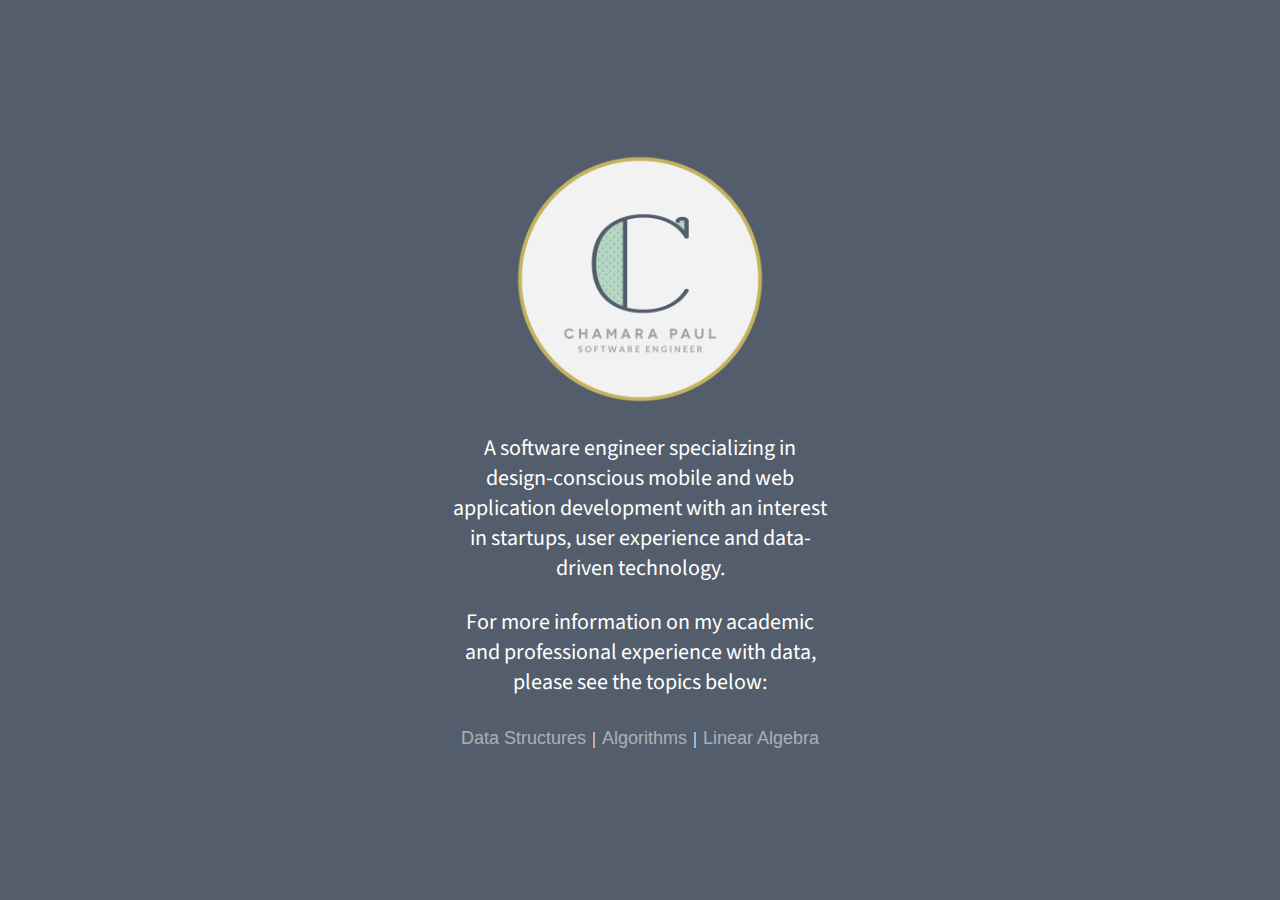
<file: datascience/index.html>
<!DOCTYPE html>
<html>
<head>
  <meta charset="utf-8" />
  <title>Chamara Paul | DATASCIENCE</title>
  <meta name="viewport" content="width=450, maximum-scale=1"/>
  <link rel="stylesheet" href="css/style.css" />
  <link rel="stylesheet" href="css/animate.css" />
  <link href='http://fonts.googleapis.com/css?family=Source+Sans+Pro:200,300,400,600,700' rel='stylesheet' type='text/css'>
</head>
<body>
  <div id="wrap">
    <div id="contain">
      <div class="animated fadeIn" id="content">
        <div id="header">
          <header>
            <img class="avatar hover" src="img/chamara@2x1.png" alt="Chamara Paul"/>
          </header>
        </div>
        <p id="intro">A software engineer specializing in design-conscious mobile and web application development with an interest in startups, user experience and data-driven technology.</p> 
        <p id="intro">For more information on my academic and professional experience with data, please see the topics below:</p> 
        <p class="animated fadeInUp" id="networks">
          <a href="datastructures.html">Data Structures</a> &nbsp;|&nbsp; <a href="algorithms.html">Algorithms</a> &nbsp;|&nbsp; <a href="linearalgebra.html">Linear Algebra</a>
        </p>
      </div>
    </div>
  </div>
  <script>
    (function(i,s,o,g,r,a,m){i['GoogleAnalyticsObject']=r;i[r]=i[r]||function(){
      (i[r].q=i[r].q||[]).push(arguments)},i[r].l=1*new Date();a=s.createElement(o),
      m=s.getElementsByTagName(o)[0];a.async=1;a.src=g;m.parentNode.insertBefore(a,m)
    })(window,document,'script','//www.google-analytics.com/analytics.js','ga');

    ga('create', 'UA-7852390-5', 'chamarapaul.github.io');
    ga('send', 'pageview');

  </script>
</body>
</html>
</file>
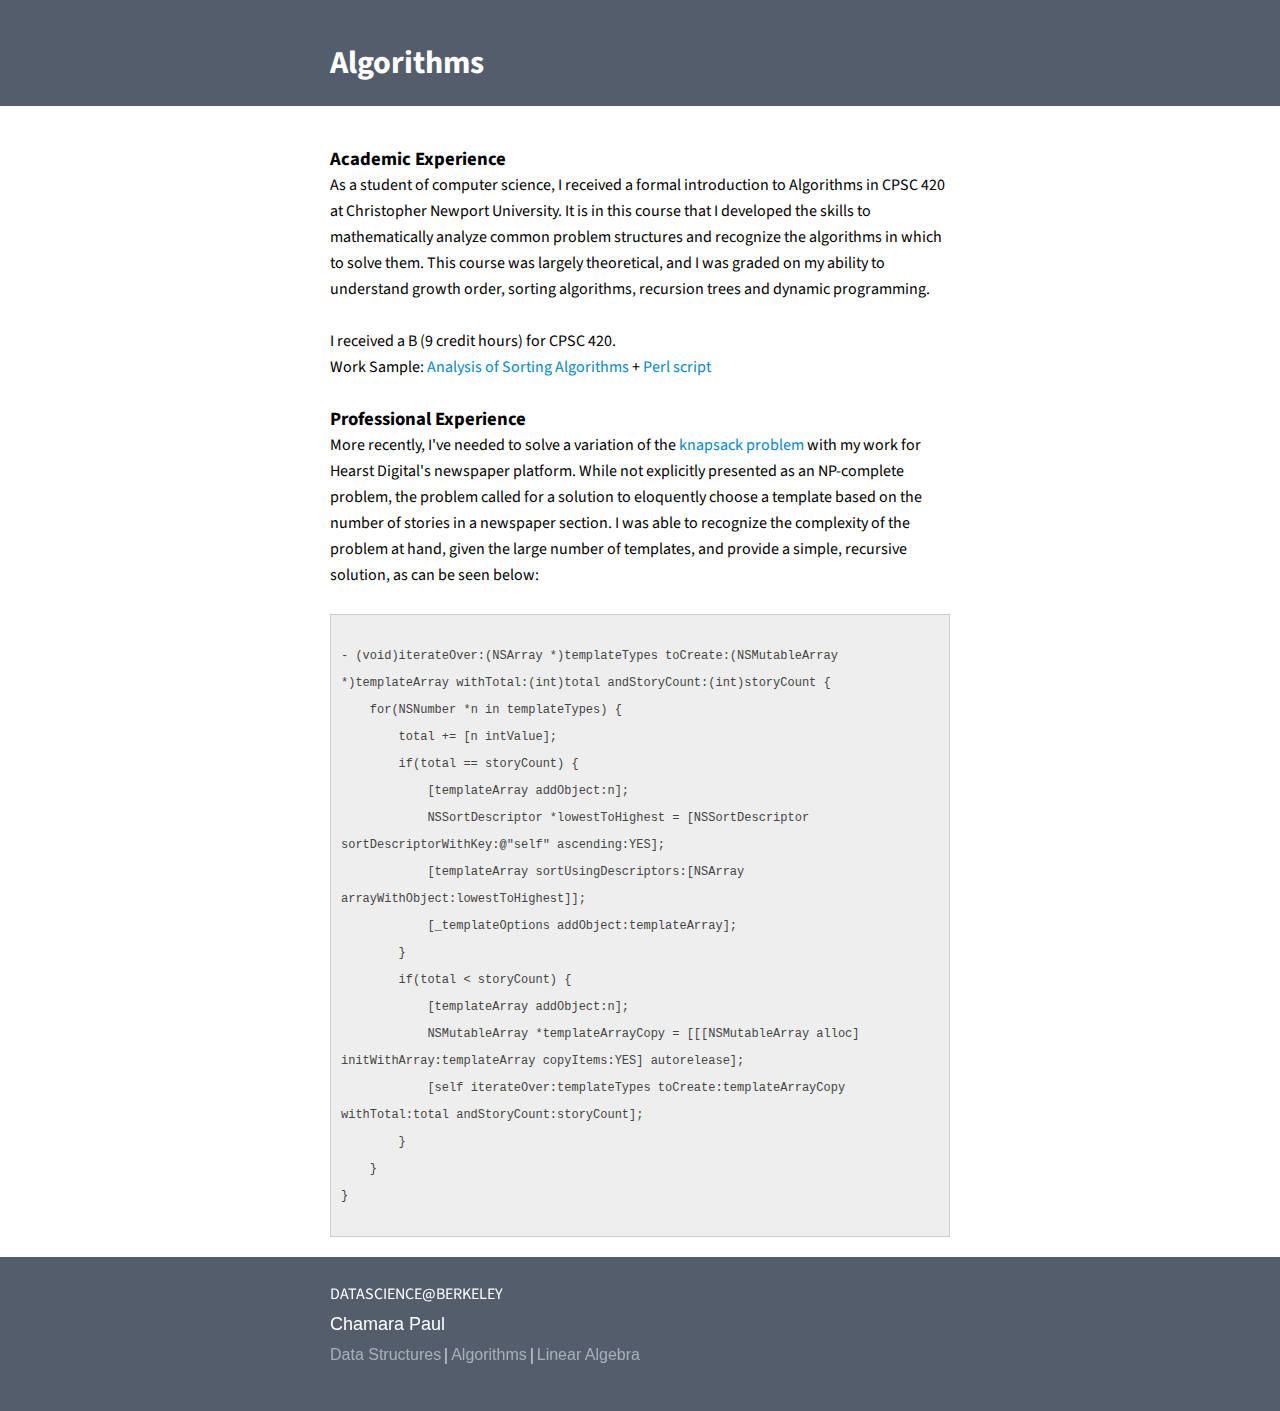
<file: datascience/algorithms.html>
<!DOCTYPE html>
<html>
<head>
  <meta charset="utf-8" />
  <title>Chamara Paul | DATASCIENCE | Algorithms</title>
  <meta name="viewport" content="width=450, maximum-scale=1"/>
  <link rel="stylesheet" href="css/style.css" />
  <link rel="stylesheet" href="css/animate.css" />
  <link href='http://fonts.googleapis.com/css?family=Source+Sans+Pro:200,300,400,600,700' rel='stylesheet' type='text/css'>
</head>
<body>
  <div id="header_wrap" class="outer">
    <header class="inner">
      <h1 id="project_title">Algorithms</h1>
    </header>
  </div>
  <div id="main_content_wrap" class="outer">
    <section id="main_content" class="inner">
      <h3>Academic Experience</h3>
        <p>As a student of computer science, I received a formal introduction to Algorithms in CPSC 420 at Christopher Newport University. It is in this course that I developed the skills to mathematically analyze common problem structures and recognize the algorithms in which to solve them. This course was largely theoretical, and I was graded on my ability to understand growth order, sorting algorithms, recursion trees and dynamic programming.</p></br>
        <p>I received a B (9 credit hours) for CPSC 420.</p>  
        <p>Work Sample: <a href="algorithms_cpaul.docx">Analysis of Sorting Algorithms</a> + <a href="https://github.com/chamarapaul/chamarapaul.github.io/blob/master/datascience/algorithms_cpaul.pl" target="_blank">Perl script</a></p>
        </br>

        <h3>Professional Experience</h3>
        <p>More recently, I've needed to solve a variation of the <a href="https://en.wikipedia.org/wiki/Knapsack_problem" target="_blank">knapsack problem</a> with my work for Hearst Digital's newspaper platform. While not explicitly presented as an NP-complete problem, the problem called for a solution to eloquently choose a template based on the number of stories in a newspaper section. I was able to recognize the complexity of the problem at hand, given the large number of templates, and provide a simple, recursive solution, as can be seen below:</p>
        </br>

        <pre><code>
- (void)iterateOver:(NSArray *)templateTypes toCreate:(NSMutableArray *)templateArray withTotal:(int)total andStoryCount:(int)storyCount {
    for(NSNumber *n in templateTypes) {
        total += [n intValue];
        if(total == storyCount) {
            [templateArray addObject:n];
            NSSortDescriptor *lowestToHighest = [NSSortDescriptor sortDescriptorWithKey:@"self" ascending:YES];
            [templateArray sortUsingDescriptors:[NSArray arrayWithObject:lowestToHighest]];
            [_templateOptions addObject:templateArray];
        }
        if(total < storyCount) {
            [templateArray addObject:n];
            NSMutableArray *templateArrayCopy = [[[NSMutableArray alloc] initWithArray:templateArray copyItems:YES] autorelease];
            [self iterateOver:templateTypes toCreate:templateArrayCopy withTotal:total andStoryCount:storyCount];
        }
    }
}
        </code></pre>
      </section>
    </div>
    <div id="footer_wrap" class="outer">
      <footer class="inner">
        <p id="networks">DATASCIENCE@BERKELEY</p>
        <p id="networks"><a class="name" href="index.html">Chamara Paul</a></p>
        <p id="networks"><a class="small" href="datastructures.html">Data Structures</a> | <a class="small" href="algorithms.html">Algorithms</a> | <a class="small" href="linearalgebra.html">Linear Algebra</a></p>
      </footer>
    </div>
    <script>
      (function(i,s,o,g,r,a,m){i['GoogleAnalyticsObject']=r;i[r]=i[r]||function(){
        (i[r].q=i[r].q||[]).push(arguments)},i[r].l=1*new Date();a=s.createElement(o),
        m=s.getElementsByTagName(o)[0];a.async=1;a.src=g;m.parentNode.insertBefore(a,m)
      })(window,document,'script','//www.google-analytics.com/analytics.js','ga');

      ga('create', 'UA-7852390-5', 'chamarapaul.github.io');
      ga('send', 'pageview');

    </script>
  </body>
  </html>
</file>
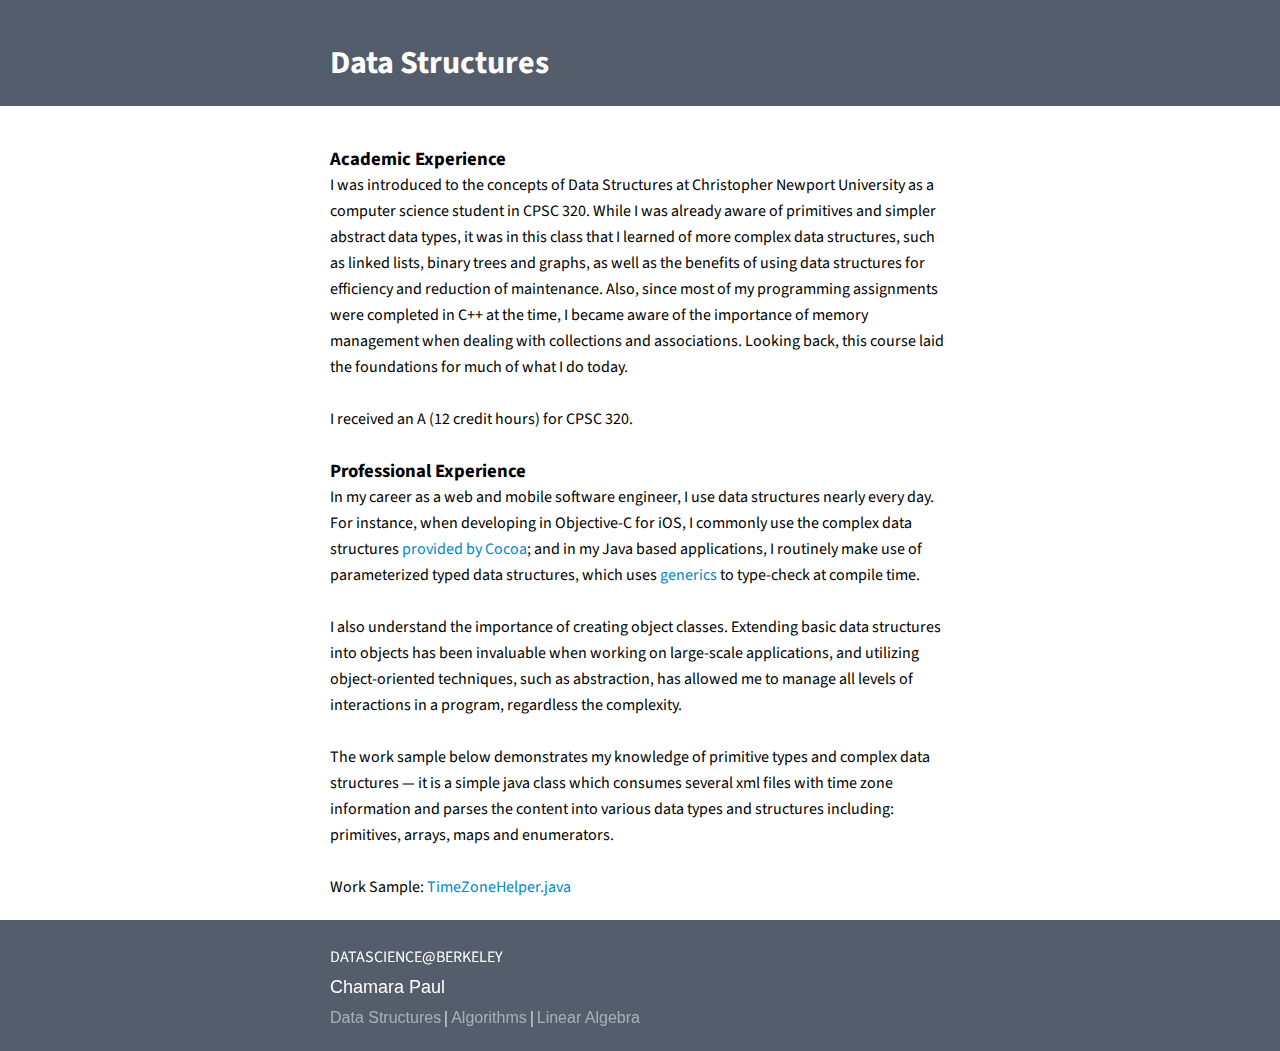
<file: datascience/datastructures.html>
<!DOCTYPE html>
<html>
<head>
  <meta charset="utf-8" />
  <title>Chamara Paul | DATASCIENCE | Data Structures</title>
  <meta name="viewport" content="width=450, maximum-scale=1"/>
  <link rel="stylesheet" href="css/style.css" />
  <link rel="stylesheet" href="css/animate.css" />
  <link href='http://fonts.googleapis.com/css?family=Source+Sans+Pro:200,300,400,600,700' rel='stylesheet' type='text/css'>
</head>
<body>
  <div id="header_wrap" class="outer">
    <header class="inner">
      <h1 id="project_title">Data Structures</h1>
    </header>
  </div>
  <div id="main_content_wrap" class="outer">
    <section id="main_content" class="inner">
      <h3>Academic Experience</h3>
      <p>I was introduced to the concepts of Data Structures at Christopher Newport University as a computer science student in CPSC 320. While I was already aware of primitives and simpler abstract data types, it was in this class that I learned of more complex data structures, such as linked lists, binary trees and graphs, as well as the benefits of using data structures for efficiency and reduction of maintenance. Also, since most of my programming assignments were completed in C++ at the time, I became aware of the importance of memory management when dealing with collections and associations. Looking back, this course laid the foundations for much of what I do today.</p></br>
      <p>I received an A (12 credit hours) for CPSC 320.</p>
      </br>

      <h3>Professional Experience</h3>
      <p>In my career as a web and mobile software engineer, I use data structures nearly every day. For instance, when developing in Objective-C for iOS, I commonly use the complex data structures <a href="https://developer.apple.com/library/mac/documentation/cocoa/conceptual/collections/Collections.html" target="_blank">provided by Cocoa</a>; and in my Java based applications, I routinely make use of parameterized typed data structures, which uses <a href="https://en.wikipedia.org/wiki/Generics_in_Java" target="_blank">generics</a> to type-check at compile time.</p></br> 
      <p>I also understand the importance of creating object classes. Extending basic data structures into objects has been invaluable when working on large-scale applications, and utilizing object-oriented techniques, such as abstraction, has allowed me to manage all levels of interactions in a program, regardless the complexity.</p></br>
      <p>The work sample below demonstrates my knowledge of primitive types and complex data structures &mdash; it is a simple java class which consumes several xml files with time zone information and parses the content into various data types and structures including: primitives, arrays, maps and enumerators.</p></br>
      <p>Work Sample: <a href="https://github.com/chamarapaul/chamarapaul.github.io/blob/master/datascience/datastructures_cpaul.java" target="_blank">TimeZoneHelper.java</a></p>

    </section>
  </div>
  <div id="footer_wrap" class="outer">
    <footer class="inner">
      <p id="networks">DATASCIENCE@BERKELEY</p>
      <p id="networks"><a class="name" href="index.html">Chamara Paul</a></p>
      <p id="networks"><a class="small" href="datastructures.html">Data Structures</a> | <a class="small" href="algorithms.html">Algorithms</a> | <a class="small" href="linearalgebra.html">Linear Algebra</a></p>
    </footer>
  </div>
  <script>
    (function(i,s,o,g,r,a,m){i['GoogleAnalyticsObject']=r;i[r]=i[r]||function(){
      (i[r].q=i[r].q||[]).push(arguments)},i[r].l=1*new Date();a=s.createElement(o),
      m=s.getElementsByTagName(o)[0];a.async=1;a.src=g;m.parentNode.insertBefore(a,m)
    })(window,document,'script','//www.google-analytics.com/analytics.js','ga');

    ga('create', 'UA-7852390-5', 'chamarapaul.github.io');
    ga('send', 'pageview');

  </script>
</body>
</html>
</file>
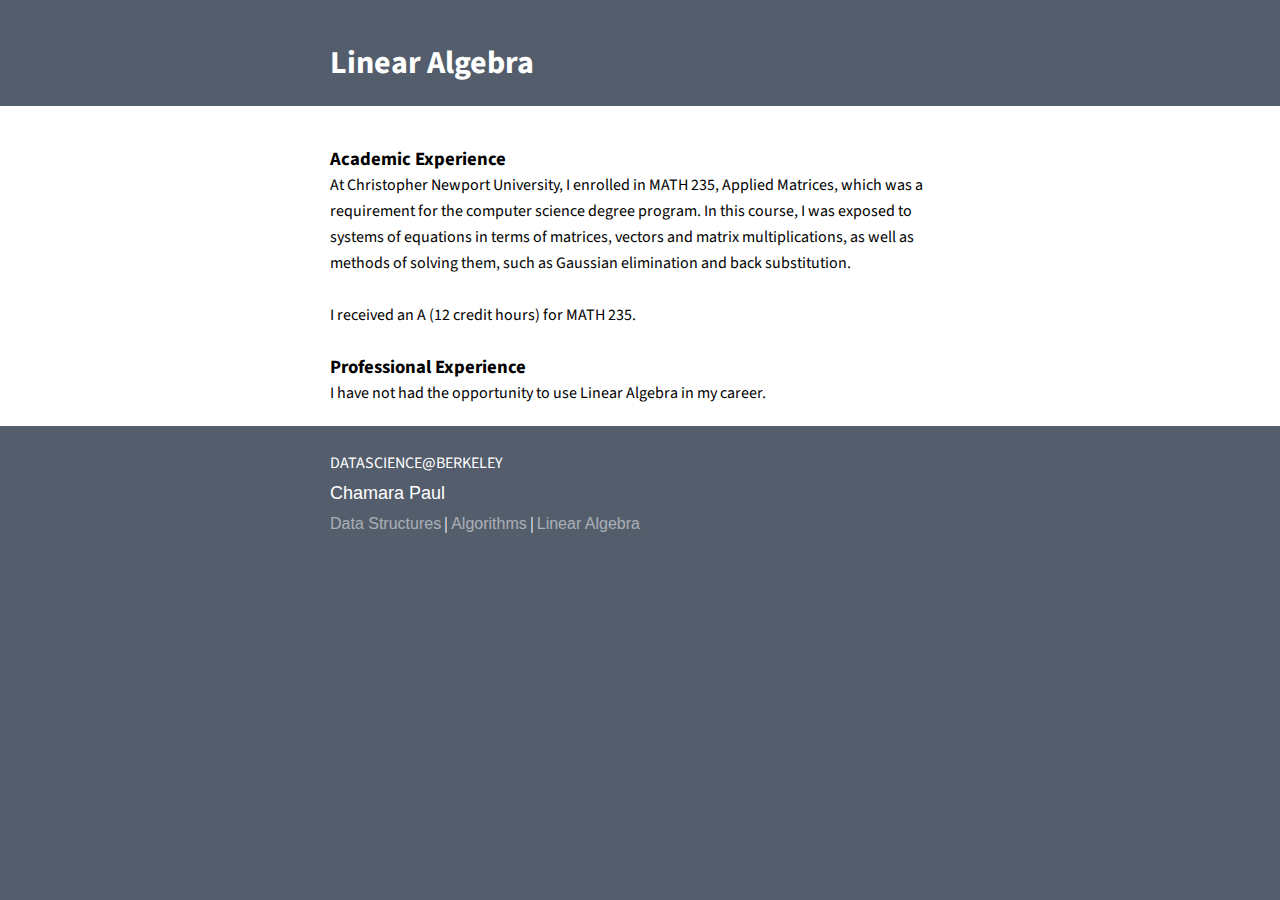
<file: datascience/linearalgebra.html>
<!DOCTYPE html>
<html>
<head>
  <meta charset="utf-8" />
  <title>Chamara Paul | DATASCIENCE | Linear Algebra</title>
  <meta name="viewport" content="width=450, maximum-scale=1"/>
  <link rel="stylesheet" href="css/style.css" />
  <link rel="stylesheet" href="css/animate.css" />
  <link href='http://fonts.googleapis.com/css?family=Source+Sans+Pro:200,300,400,600,700' rel='stylesheet' type='text/css'>
</head>
<body>
  <div id="header_wrap" class="outer">
    <header class="inner">
      <h1 id="project_title">Linear Algebra</h1>
    </header>
  </div>
  <div id="main_content_wrap" class="outer">
    <section id="main_content" class="inner">
      <h3>Academic Experience</h3>
        <p>At Christopher Newport University, I enrolled in MATH 235, Applied Matrices, which was a requirement for the computer science degree program. In this course, I was exposed to systems of equations in terms of matrices, vectors and matrix multiplications, as well as methods of solving them, such as Gaussian elimination and back substitution.</p></br>
        <p>I received an A (12 credit hours) for MATH 235.</p></br>

        <h3>Professional Experience</h3>
        <p>I have not had the opportunity to use Linear Algebra in my career.</p>
      </section>
    </div>
    <div id="footer_wrap" class="outer">
      <footer class="inner">
        <p id="networks">DATASCIENCE@BERKELEY</p>
        <p id="networks"><a class="name" href="index.html">Chamara Paul</a></p>
        <p id="networks"><a class="small" href="datastructures.html">Data Structures</a> | <a class="small" href="algorithms.html">Algorithms</a> | <a class="small" href="linearalgebra.html">Linear Algebra</a></p>
      </footer>
    </div>
    <script>
      (function(i,s,o,g,r,a,m){i['GoogleAnalyticsObject']=r;i[r]=i[r]||function(){
        (i[r].q=i[r].q||[]).push(arguments)},i[r].l=1*new Date();a=s.createElement(o),
        m=s.getElementsByTagName(o)[0];a.async=1;a.src=g;m.parentNode.insertBefore(a,m)
      })(window,document,'script','//www.google-analytics.com/analytics.js','ga');

      ga('create', 'UA-7852390-5', 'chamarapaul.github.io');
      ga('send', 'pageview');

    </script>
  </body>
  </html>
</file>
<file: datascience/css/style.css>
/*------------------------------------*\
  CSS Reset
\*------------------------------------*/

* {
  margin: 0;
  padding: 0;
  font-style: inherit;
  cursor: default;
  outline: 0;
  -webkit-font-smoothing: antialiased;
  -webkit-box-sizing: border-box;
  -moz-box-sizing: border-box;
  -ms-box-sizing: border-box;
  -o-box-sizing: border-box;
  box-sizing: border-box; }


/*------------------------------------*\
  Font Face
\*------------------------------------*/

	@font-face {
	    font-family: 'helvetica';
	    font-weight: normal;
	    font-style: normal;
	}

/*------------------------------------*\
 	Highlight Seclections 
\*------------------------------------*/

	::selection {
		background: #666566;
		color: #fff;
		text-shadow: none; /* Safari */
	}

	::-moz-selection {
		background: #666566;
		color: #fff;
		text-shadow: none; /* Firefox */
	}


/*------------------------------------*\
  Document default
\*------------------------------------*/

body, html {
  width: 100%;
  height: 100%;
  font: 400 16px/26px 'Source Sans Pro', sans-serif;
  color: #fff; /* Font Color Color Here */
  background: #535d6b; 
}

body {
	background-color: #535d6b; /* Change Background Color Here */
}

a, a:visited {
  color: #0088cc;
  cursor: pointer;
  text-decoration: none;
  -webkit-transition: all 0.15s ease;
  -moz-transition: all 0.15s ease;
  -ms-transition: all 0.15s ease;
  -o-transition: all 0.15s ease;
  transition: all 0.15s ease;
}

a.highlight:hover {
	border-bottom: 3px solid rgba(255,255,255,0.2);
}

a:hover, a:visited:hover {
    color: #006699; }

img.avatar {
	width: 260px;
	display: block;
	margin-left: auto;
	margin-right: auto;
}

/*------------------------------------*\
  Site box
\*------------------------------------*/

#contain #content {
  width: 420px;
  padding: 20px;
}

#contain #content * {
  text-align: center; }

/*------------------------------------*\
  Centralised box
\*------------------------------------*/

#wrap {
  width: 100%;
  height: 100%;
  display: table;
  position: relative;
  z-index: 5; }

#wrap #contain {
  text-align: center;
  vertical-align: middle;
  display: table-cell; }

#wrap #contain #content {
  display: inline-block; }

/*------------------------------------*\
  Header
\*------------------------------------*/

#header {
  margin: 0 0 24px;
  position: relative; 
}


/*------------------------------------*\
  Skills
\*------------------------------------*/

#intro {
  font-size: 22px;
  color: #fff;
line-height: 30px;
	text-align: center;
	margin-bottom: 24px;
  display: block; 
}

#intro a {
  color: #fff;
 }

/*------------------------------------*\
  Networks
\*------------------------------------*/

#networks {
	padding-top: 4px;
}

#networks a {
  color: white;
	text-align: center;
	font-size: 18px;
	opacity: 0.5;
	font-family: 'helvetica';
}

#networks a:hover {
    color: white; 
		opacity: .9;
}

#networks a.name {
  opacity: 1.0;
}

#networks a.small {
  font-size: 16px;
}

/*------------------------------------*\
Full-Width Styles
\*------------------------------------*/

.outer {
  width: 100%;
}

.inner {
  position: relative;
  max-width: 640px;
  padding: 20px 10px;
  margin: 0 auto;
} 

#header_wrap .inner {
  padding: 50px 10px 30px 10px;
}

#main_content_wrap {
  background: #fff;
  color: #000;
}

#main_content {
  padding-top: 40px;
}

pre {
  color: #444;
  padding: 0 10px;
  background: #eee;
  border: 1px solid #ccc;
  word-wrap: normal;
  white-space: pre-wrap;
  overflow: auto;
}

code { 
  font-family: Courier, 'New Courier', monospace; 
  font-size: 12px;
}

/*------------------------------------*\
  Footer
\*------------------------------------*/

#footer {
  font-size: 14px;
  color: #4783e6;
  text-shadow: 0 1px 1px rgba(0, 0, 0, 0.2);
  margin: 40px 0 0;
}

#footer footer a {
  color: white;
}

#footer footer a:hover {
  color: white;
}

/*------------------------------------*\
  Clearfix
\*------------------------------------*/

.clear, #header, #footer {
  zoom: 1; }

.clear:before, #header:before, #footer:before, .clear:after, #header:after, #footer:after {
    content: '';
    display: block; }

.clear:after, #header:after, #footer:after {
    clear: both; }
</file>
